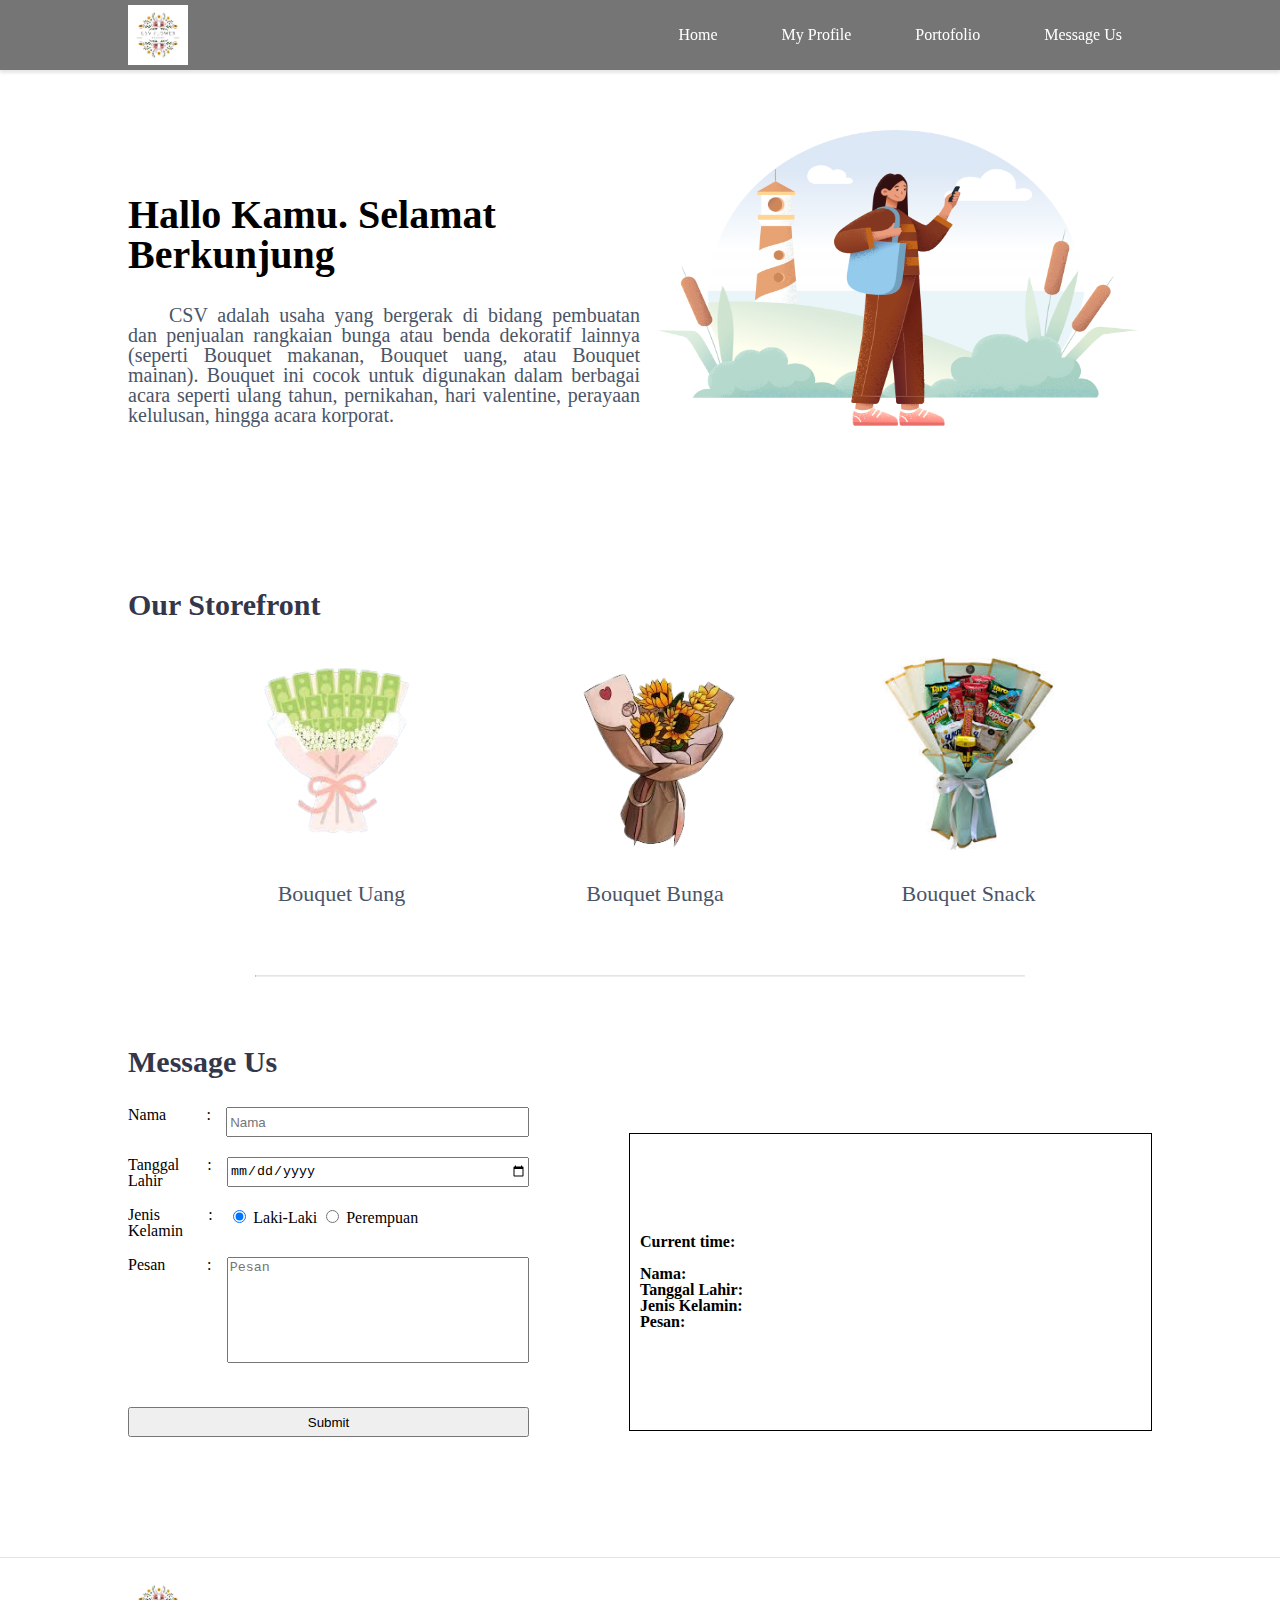
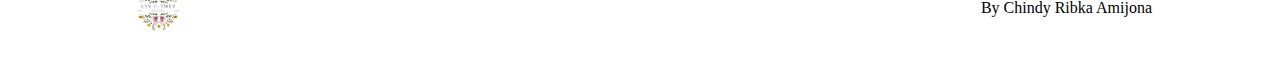
<file: index.html>
<!DOCTYPE html>
<html lang="en">
  <head>
    <meta charset="UTF-8" />
    <meta http-equiv="X-UA-Compatible" content="IE=edge" />
    <meta name="viewport" content="width=device-width, initial-scale=1.0" />
    <title>Chindy</title>
    <link rel="icon" type="image/x-icon" href="assets/logo.png" />
    <link rel="stylesheet" href="css/reset.css" />
    <link rel="stylesheet" href="css/index.css" />
  </head>

  <body>
    <!-- Header Navigation -->
    <header>
      <nav class="navbar">
        <img src="assets/logo.png" />
        <div class="navbar-menu">
          <a href="">Home</a>
          <a href="./profile.html">My Profile</a>
          <a href="./portofolio.html">Portofolio</a>
          <a href="./messages.html">Message Us</a>
        </div>
      </nav>
    </header>
    <!-- Main - Content -->
    <main>
      <!-- Section Hero -->
      <section class="hero-container">
        <div>
          <div>
            <h1>Hallo <span id="nameUser"></span>. Selamat Berkunjung</h1>
            <p>
              CSV adalah usaha yang bergerak di bidang pembuatan dan penjualan
              rangkaian bunga atau benda dekoratif lainnya (seperti Bouquet
              makanan, Bouquet uang, atau Bouquet mainan). Bouquet ini cocok
              untuk digunakan dalam berbagai acara seperti ulang tahun,
              pernikahan, hari valentine, perayaan kelulusan, hingga acara
              korporat.
            </p>
          </div>
        </div>
        <img src="assets/foto 1.png" />
      </section>

      <!-- Section Headquarter -->
      <section class="headquarter-container">
        <h2>Our Storefront</h2>

        <div class="headquarter-gallery">
          <div>
            <img src="assets/uang.png" />
            <h3>Bouquet Uang</h3>
          </div>
          <div>
            <img src="assets/matahari.png" />
            <h3>Bouquet Bunga</h3>
          </div>
          <div>
            <img src="assets/makanan.jpg" />
            <h3>Bouquet Snack</h3>
          </div>
        </div>
      </section>
      <hr />
      <!-- Section Contact -->
      <section id="contact" class="contact-container">
        <h2>Message Us</h2>
        <div class="contact-form">
          <form name="message-form" onsubmit="return validateForm()">
            <div class="input-type">
              <label for="name">Nama</label>
              <div class="colon">:</div>
              <input
                type="text"
                id="name"
                placeholder="Nama"
                name="full-name"
              />
            </div>
            <div class="input-type">
              <label for="birth">Tanggal Lahir</label>
              <div class="colon">:</div>
              <input
                type="date"
                id="birth"
                placeholder="Tanggal Lahir"
                name="birth-date"
              />
            </div>
            <div class="input-type">
              <label>Jenis Kelamin</label>
              <div class="colon">:</div>
              <div class="input-radio">
                <input
                  type="radio"
                  id="male"
                  name="gender"
                  value="Laki-Laki"
                  checked
                />
                <label for="male">Laki-Laki</label>
                <input
                  type="radio"
                  id="female"
                  name="gender"
                  value="Perempuan"
                />
                <label for="female">Perempuan</label>
              </div>
            </div>
            <div class="input-type">
              <label for="messages">Pesan</label>
              <div class="colon">:</div>
              <textarea
                placeholder="Pesan"
                id="messages"
                name="messages-user"
              ></textarea>
            </div>
            <div class="button-action">
              <input type="submit" value="Submit" />
            </div>
          </form>
          <div class="form-output">
            <p>Current time: <span id="current-time"></span></p>
            <br />
            <p>Nama: <span id="sender-full-name"></span></p>
            <p>Tanggal Lahir: <span id="sender-birth-date"></span></p>
            <p>Jenis Kelamin: <span id="sender-gender"></span></p>
            <p>Pesan: <span id="sender-messages"></span></p>
          </div>
        </div>
      </section>
    </main>
    <!-- Footer -->
    <footer>
      <img src="assets/logo.png" />
      <p>By Chindy Ribka Amijona</p>
    </footer>
    <script type="text/javascript" src="js/index.js"></script>
  </body>
</html>
</file>
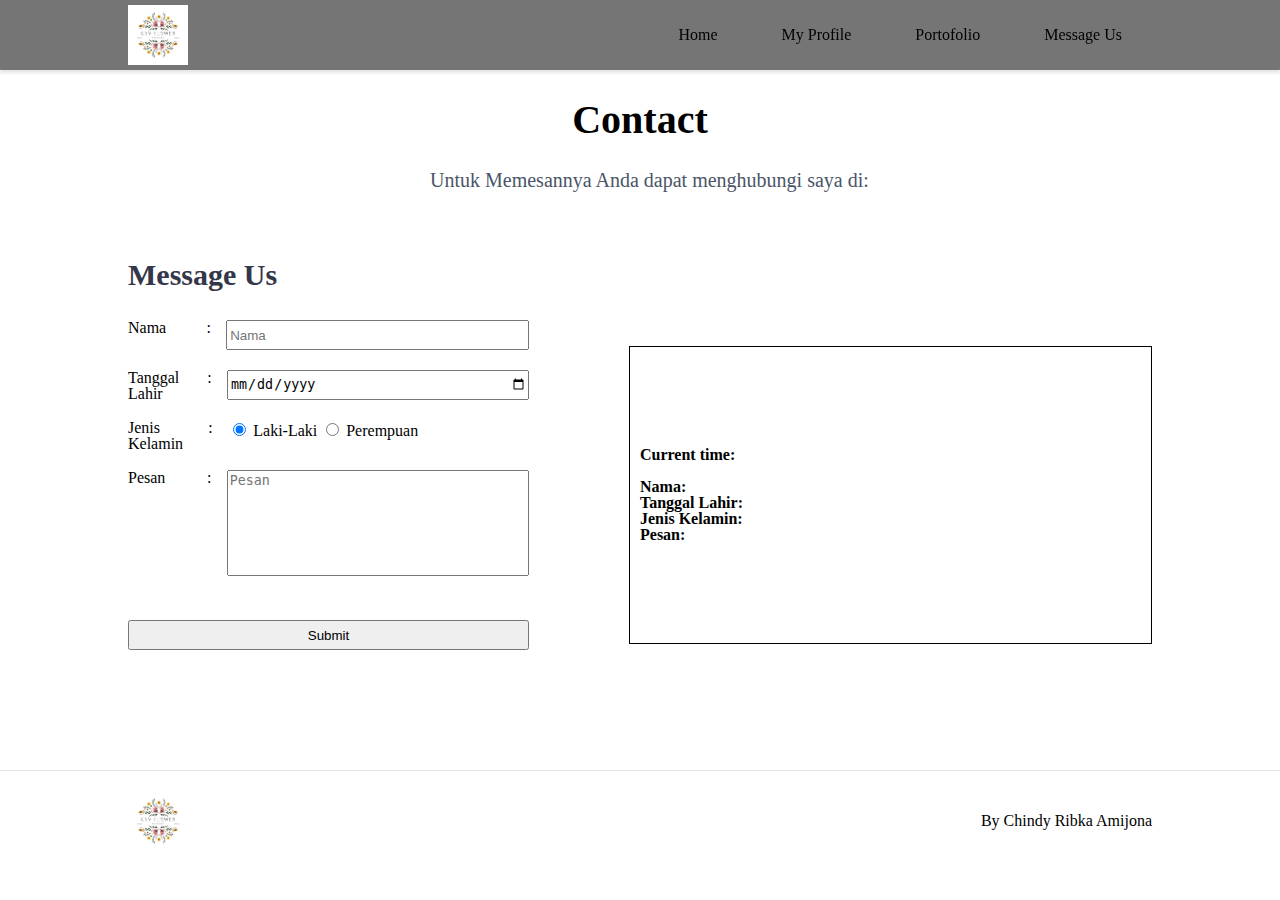
<file: messages.html>
<!DOCTYPE html>
<html lang="en">
  <head>
    <meta charset="UTF-8" />
    <meta http-equiv="X-UA-Compatible" content="IE=edge" />
    <meta name="viewport" content="width=device-width, initial-scale=1.0" />
    <title>Satoto- Software House</title>
    <link rel="icon" type="image/x-icon" href="assets/logo.png" />
    <link rel="stylesheet" href="css/reset.css" />
    <link rel="stylesheet" href="css/messages.css" />
  </head>

  <body>
    <!-- Header Navigation -->
    <header>
      <nav class="navbar">
        <img src="assets/logo.png" />
        <div class="navbar-menu">
          <a href="./index.html">Home</a>
          <a href="./profile.html">My Profile</a>
          <a href="./portofolio.html">Portofolio</a>
          <a href="./messages.html">Message Us</a>
        </div>
      </nav>
    </header>
    <!-- Main - Content -->
    <main>
      <!-- Section Hero -->
      <section class="hero-container">
        <div>
          <div>
            <h1>Contact</h1>
            <p>Untuk Memesannya Anda dapat menghubungi saya di:</p>
          </div>
        </div>
      </section>
      <!-- Section Contact -->
      <section id="contact" class="contact-container">
        <h2>Message Us</h2>
        <div class="contact-form">
          <form name="message-form" onsubmit="return validateForm()">
            <div class="input-type">
              <label for="name">Nama</label>
              <div class="colon">:</div>
              <input
                type="text"
                id="name"
                placeholder="Nama"
                name="full-name"
              />
            </div>
            <div class="input-type">
              <label for="birth">Tanggal Lahir</label>
              <div class="colon">:</div>
              <input
                type="date"
                id="birth"
                placeholder="Tanggal Lahir"
                name="birth-date"
              />
            </div>
            <div class="input-type">
              <label>Jenis Kelamin</label>
              <div class="colon">:</div>
              <div class="input-radio">
                <input
                  type="radio"
                  id="male"
                  name="gender"
                  value="Laki-Laki"
                  checked
                />
                <label for="male">Laki-Laki</label>
                <input
                  type="radio"
                  id="female"
                  name="gender"
                  value="Perempuan"
                />
                <label for="female">Perempuan</label>
              </div>
            </div>
            <div class="input-type">
              <label for="messages">Pesan</label>
              <div class="colon">:</div>
              <textarea
                placeholder="Pesan"
                id="messages"
                name="messages-user"
              ></textarea>
            </div>
            <div class="button-action">
              <input type="submit" value="Submit" />
            </div>
          </form>
          <div class="form-output">
            <p>Current time: <span id="current-time"></span></p>
            <br />
            <p>Nama: <span id="sender-full-name"></span></p>
            <p>Tanggal Lahir: <span id="sender-birth-date"></span></p>
            <p>Jenis Kelamin: <span id="sender-gender"></span></p>
            <p>Pesan: <span id="sender-messages"></span></p>
          </div>
        </div>
      </section>
    </main>
    <!-- Footer -->
    <footer>
      <img src="assets/logo.png" />
      <p>By Chindy Ribka Amijona</p>
    </footer>
    <script type="text/javascript" src="js/messages.js"></script>
  </body>
</html>
</file>
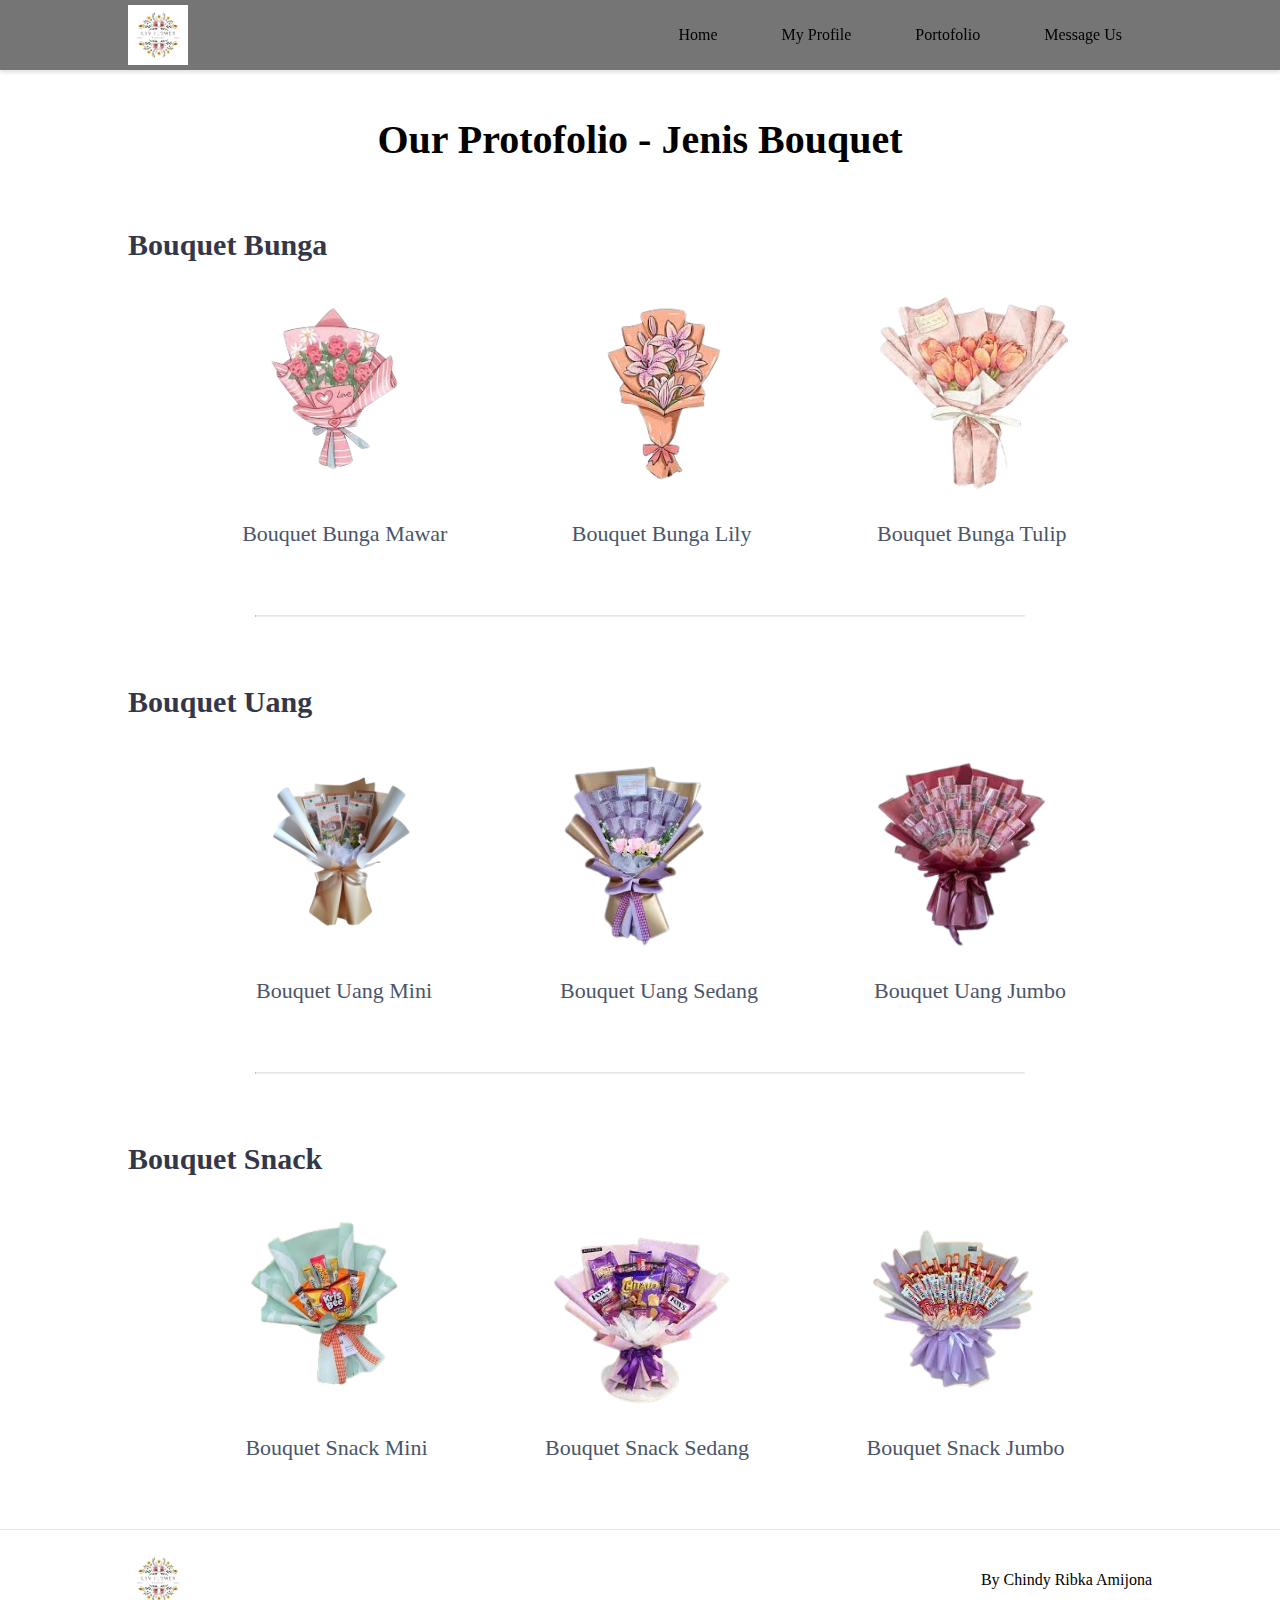
<file: portofolio.html>
<!DOCTYPE html>
<html lang="en">
  <head>
    <meta charset="UTF-8" />
    <meta http-equiv="X-UA-Compatible" content="IE=edge" />
    <meta name="viewport" content="width=device-width, initial-scale=1.0" />
    <title>Chindy Ribka</title>
    <link rel="icon" type="image/x-icon" href="assets/logo.png" />
    <link rel="stylesheet" href="css/reset.css" />
    <link rel="stylesheet" href="css/portofolio.css" />
  </head>

  <body>
    <!-- Header Navigation -->
    <header>
      <nav class="navbar">
        <img src="assets/logo.png" />
        <div class="navbar-menu">
          <a href="./index.html">Home</a>
          <a href="./profile.html">My Profile</a>
          <a href="./portofolio.html">Portofolio</a>
          <a href="./messages.html">Message Us</a>
        </div>
      </nav>
    </header>
    <!-- Main - Content -->
    <main>
      <!-- Section Header -->
      <header>
        <h1>Our Protofolio - Jenis Bouquet</h1>
      </header>
      <!-- Section Porto Design -->
      <section class="design-container">
        <h2>Bouquet Bunga</h2>
        <div class="design-gallery">
          <div>
            <img src="assets/mawar.png" />
            <h3>Bouquet Bunga Mawar</h3>
          </div>
          <div>
            <img src="assets/lily.png" />
            <h3>Bouquet Bunga Lily</h3>
          </div>
          <div>
            <img src="assets/tulip.png" />
            <h3>Bouquet Bunga Tulip</h3>
          </div>
        </div>
      </section>
      <hr />
      <!-- Section Porto Mobile -->
      <section class="mobile-container">
        <h2>Bouquet Uang</h2>
        <div class="mobile-gallery">
          <div>
            <img src="assets/mini.png" />
            <h3>Bouquet Uang Mini</h3>
          </div>
          <div>
            <img src="assets/sedeng.png" />
            <h3>Bouquet Uang Sedang</h3>
          </div>
          <div>
            <img src="assets/jumbo.png" />
            <h3>Bouquet Uang Jumbo</h3>
          </div>
        </div>
      </section>
      <hr />
      <!-- Section Porto Web -->
      <section class="web-container">
        <h2>Bouquet Snack</h2>
        <div class="web-gallery">
          <div>
            <img src="assets/smini.png" alt="Company" />
            <h3>Bouquet Snack Mini</h3>
          </div>
          <div>
            <img src="assets/ssedang.png" alt="E-Learning" />
            <h3>Bouquet Snack Sedang</h3>
          </div>
          <div>
            <img src="assets/sjumbo.png" alt="E-Commerce" />
            <h3>Bouquet Snack Jumbo</h3>
          </div>
        </div>
      </section>
    </main>
    <!-- Footer -->
    <footer>
      <img src="assets/logo.png" />
      <p>By Chindy Ribka Amijona</p>
    </footer>
  </body>
</html>
</file>
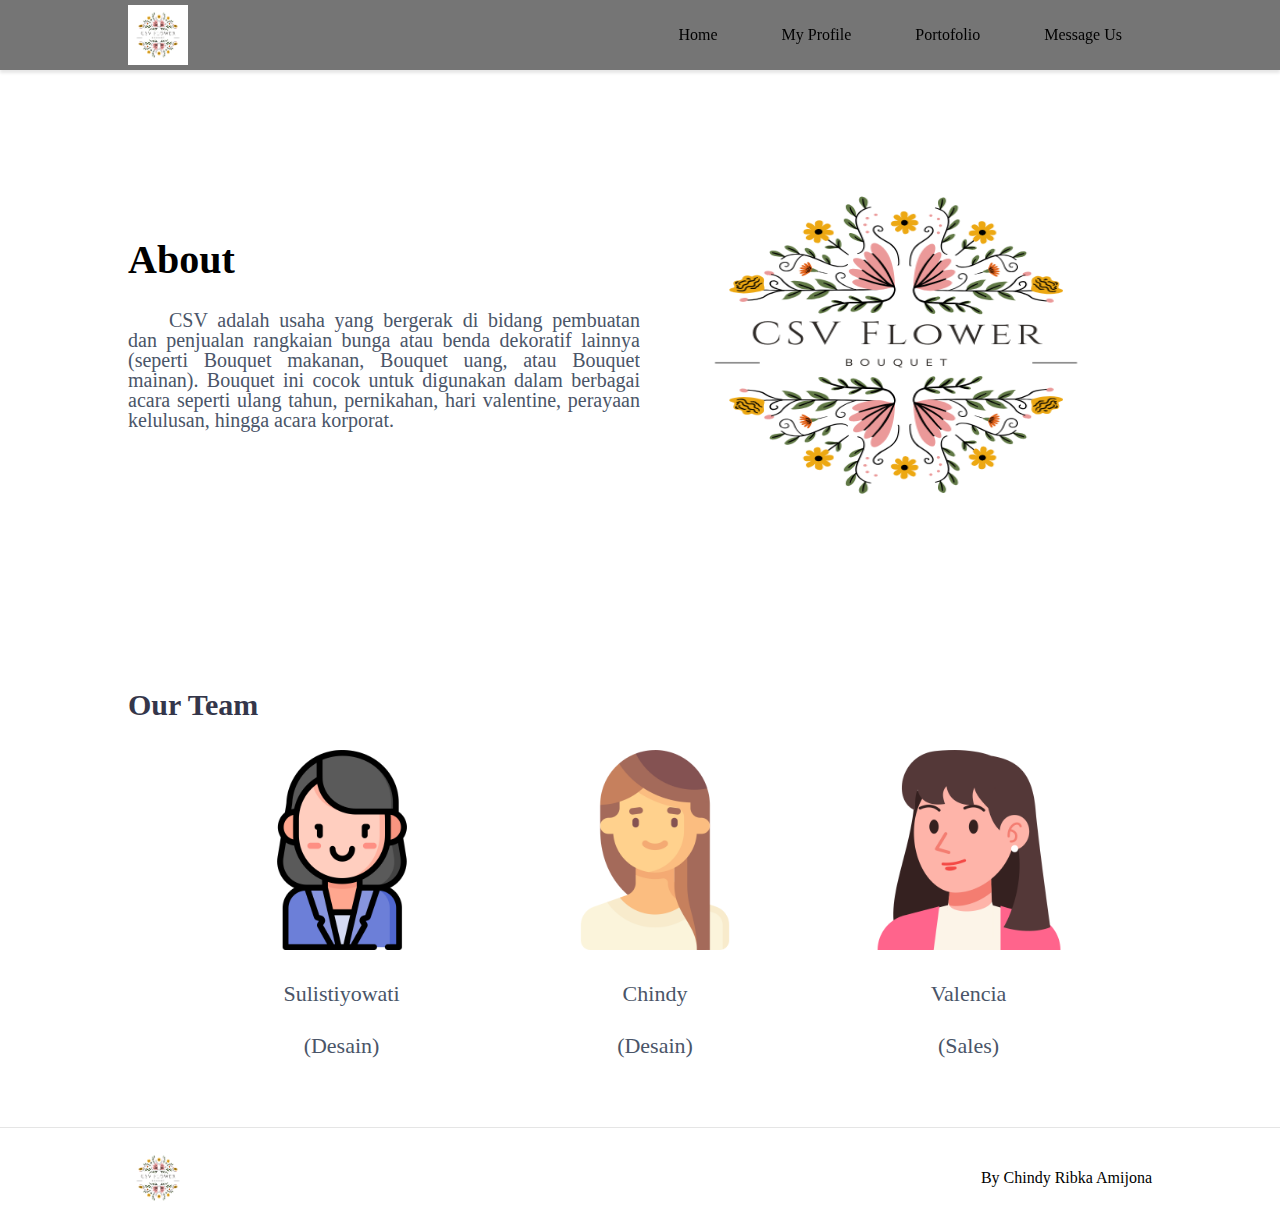
<file: profile.html>
<!DOCTYPE html>
<html lang="en">
  <head>
    <meta charset="UTF-8" />
    <meta http-equiv="X-UA-Compatible" content="IE=edge" />
    <meta name="viewport" content="width=device-width, initial-scale=1.0" />
    <title>Chindy Ribka</title>
    <link rel="icon" type="image/x-icon" href="assets/logo.png" />
    <link rel="stylesheet" href="css/reset.css" />
    <link rel="stylesheet" href="css/profile.css" />
  </head>

  <body>
    <!-- Header Navigation -->
    <header>
      <nav class="navbar">
        <img src="assets/logo.png" />
        <div class="navbar-menu">
          <a href="./index.html">Home</a>
          <a href="./profile.html">My Profile</a>
          <a href="./portofolio.html">Portofolio</a>
          <a href="./messages.html">Message Us</a>
        </div>
      </nav>
    </header>
    <!-- Main - Content -->
    <main>
      <!-- Section Hero -->
      
        <section class="hero-container">
          <div>
            <div>
              <h1>About</h1>
              <p>
                CSV adalah usaha yang bergerak di bidang pembuatan dan penjualan
                rangkaian bunga atau benda dekoratif lainnya (seperti Bouquet
                makanan, Bouquet uang, atau Bouquet mainan). Bouquet ini cocok untuk
                digunakan dalam berbagai acara seperti ulang tahun, pernikahan,
                hari valentine, perayaan kelulusan, hingga acara korporat.
            </p>
              
            </div> 
           
          </div>
          <img src="assets/logo.png" />
        </section>
        
      <!-- Section Team -->
      <section class="team-container">
        <h2>Our Team</h2>
        <div class="team-gallery">
          <div>
            <img src="assets/sulis.png" />
            <h3>Sulistiyowati</h3>
            <h3>(Desain)</h3>
          </div>
          <div>
            <img src="assets/fadiah.png" />
            <h3>Chindy</h3>
            <h3>(Desain)</h3>
          </div>
          <div>
            <img src="assets/valen.png"/>
            <h3>Valencia</h3>
            <h3>(Sales)</h3>
          </div>
        </div></header>
      </section>
    </main>
    <!-- Footer -->
    <footer>
      <img src="assets/logo.png" />
      <p>By Chindy Ribka Amijona</p>
    </footer>
    <script type="text/javascript" src="js/profile.js"></script>
  </body>
</html>
</file>
<file: css/index.css>
/* root */
:root {
    --darkGray: #34364a;
    --gray: #4a5568;
  }
  
  /* Header - Navigation */
  .navbar {
    display: flex;
    position: fixed;
    align-items: center;
    justify-content: space-between;
    background-color: rgb(117, 117, 117);
    box-shadow: 0px 3px 3px 0px rgba(0, 0, 0, 0.1);
    padding: 0 10%;
    height: 70px;
    width: 80%;
    top: 0;
  }
  
  .navbar > img {
    height: 60px;
  }
  .navbar > .navbar-menu > a {
    padding: 0px 30px 10px 30px;
  }
  
  .navbar-menu > a:link {
    text-decoration: none;
    color: rgb(255, 255, 255);
  }
  
  .navbar-menu > a:active {
    color: rgb(0, 0, 0);
  }
  
  .navbar-menu > a:visited {
    color: rgb(255, 255, 255);
  }
  
  .navbar-menu > a:hover {
    color: rgb(43, 43, 43);
  }
  
  /* Main - Content */
  main {
    margin-top: 70px;
    width: 100%;
  }
  
  /* Section Hero */
  .hero-container {
    display: flex;
    padding: 0 10%;
    height: 450px;
  }
  
  .hero-container > div {
    width: 50%;
    display: flex;
  
    align-items: center;
    justify-content: center;
    flex-direction: column;
  }
  
  .hero-container h1 {
    font-weight: 700;
    font-size: 40px;
    width: 500px;
    margin: 30px 0;
  }
  
  .hero-container p {
    font-size: 20px;
    text-align: justify;
    color: var(--gray);
    text-indent: 8%;
  }
  
  .hero-container > img {
    width: 50%;
    height: 400px;
    align-self: center;
  }
  
  hr {
    width: 60%;
    border-top: 1px solid rgba(0, 0, 0, 0.1);
  }
  
  /* Section Headquarter */
  .headquarter-container {
    height: auto;
    margin: 40px 0;
    padding: 0 10%;
    display: flex;
    flex-direction: column;
  }
  
  .headquarter-container h2 {
    color: var(--darkGray);
    font-weight: 700;
    font-size: 30px;
    width: 360px;
    margin: 30px 0;
  }
  
  .headquarter-gallery {
    display: flex;
    flex-wrap: wrap;
    justify-content: space-evenly;
    padding: 0px 0px 0px 30px;
    gap: 30px;
  }
  
  .headquarter-gallery img {
    height: 200px;
  }
  
  .headquarter-gallery h3 {
    color: var(--gray);
    font-weight: 100;
    font-size: 22px;
    margin: 30px 0;
    text-align: center;
  }
  
  /* Section Contact */
  .contact-container {
    height: 500px;
    margin: 40px 0;
    padding: 0 10%;
    display: flex;
    flex-direction: column;
  }
  
  .contact-container h2 {
    color: var(--darkGray);
    font-weight: 700;
    font-size: 30px;
    width: 360px;
    margin: 30px 0;
  }
  
  .contact-form {
    display: flex;
  }
  
  form {
    width: 50%;
    justify-content: center;
  }
  
  .input-type {
    display: flex;
    justify-content: flex-end;
    padding: 0px 100px 20px 0px;
    height: 30px;
  }
  
  .colon {
    flex: 5%;
  }
  
  form > div > label {
    flex: 20%;
  }
  
  form > div > input,
  .input-radio {
    flex: 75%;
  }
  
  form > div > textarea {
    flex: 75%;
    height: 100px;
    resize: none;
  }
  
  .button-action {
    display: flex;
    justify-content: flex-end;
    padding: 100px 100px 20px 0px;
    height: 30px;
  }
  
  .form-output {
    width: 50%;
    align-self: center;
    border: 1px solid black;
    padding: 100px 10px 100px 10px;
  }
  
  .form-output p {
    font-weight: 700;
  }
  
  /* Footer */
  footer {
    display: flex;
    align-items: center;
    padding: 0 10%;
    height: 100px;
    width: 80%;
    justify-content: space-between;
    border-top: 1px solid rgba(0, 0, 0, 0.1);
  }
  
  footer > img {
    height: 60px;
  }
  
  /* Responsive */
  /* Smartphone */
  @media only screen and (max-width: 840px) {
    .navbar {
      flex-direction: column;
      height: 200px;
      padding-bottom: 30px;
    }
  
    .navbar-menu {
      display: flex;
      flex-direction: column;
      text-align: center;
      width: 100%;
      gap: 10px;
    }
  
    .navbar > .navbar-menu > a {
      padding-bottom: 10px;
      border-bottom: 1px solid rgba(0, 0, 0, 0.1);
    }
  
    main {
      margin-top: 250px;
    }
  
    .hero-container {
      flex-direction: column;
      padding-top: 100px;
      padding-bottom: 100px;
      height: 100px;
    }
  
    .hero-container > div {
      width: 100%;
    }
  
    .hero-container > img {
      width: 100%;
    }
  
    .contact-container {
      height: auto;
    }
  
    .input-type {
      padding: 0px 0px 20px 0px;
    }
  
    .button-action {
      width: 100%;
      height: 30px;
      padding: 80px 0px 70px 0px;
    }
  
    .contact-form {
      flex-direction: column;
    }
  
    form {
      width: 100%;
    }
  
    .form-output {
      width: 100%;
    }
  
    footer {
      flex-direction: column;
      padding-bottom: 30px;
    }
  }
  
  /* Tablet */
  @media only screen and (max-width: 1200px) {
    .hero-container {
      flex-direction: column;
      padding-top: 100px;
      padding-bottom: 100px;
      height: 500px;
    }
  
    .hero-container > div {
      width: 100%;
    }
  
    .hero-container > img {
      width: 100%;
    }
  
    .contact-container {
      height: auto;
    }
  
    .input-type {
      padding: 0px 0px 20px 0px;
    }
  
    .button-action {
      width: 100%;
      height: 30px;
      padding: 80px 0px 70px 0px;
    }
  
    .contact-form {
      flex-direction: column;
    }
  
    form {
      width: 100%;
    }
  
    .form-output {
      width: 100%;
    }
    footer {
      flex-direction: column;
      padding-bottom: 30px;
    }
  }
</file>
<file: css/messages.css>
/* root */
:root {
    --darkGray: #34364a;
    --gray: #4a5568;
  }
  
  /* Header - Navigation */
  .navbar {
    display: flex;
    position: fixed;
    align-items: center;
    justify-content: space-between;
    background-color: rgb(117, 117, 117);
    box-shadow: 0px 3px 3px 0px rgba(0, 0, 0, 0.1);
    padding: 0 10%;
    height: 70px;
    width: 80%;
    top: 0;
  }
  
  .navbar > img {
    height: 60px;
  }
  .navbar > .navbar-menu > a {
    padding: 0px 30px 10px 30px;
  }
  
  .navbar-menu > a:link {
    text-decoration: none;
    color: black;
  }
  
  .navbar-menu > a:active {
    color: black;
  }
  
  .navbar-menu > a:visited {
    color: rgb(255, 255, 255);
  }
  
  .navbar-menu > a:hover {
    color: rgb(43, 43, 43);
  }
  
  /* Main - Content */
  main {
    margin-top: 70px;
    width: 100%;
  }
  
  /* Section Hero */
  .hero-container {
    padding: 0 10%;
  }
  
  .hero-container > div {
    width: 100%;
    display: flex;
    flex-direction: column;
    align-items: center;
    justify-content: center;
  }
  
  .hero-container h1 {
    font-weight: 700;
    text-align: center;
    font-size: 40px;
    width: 500px;
    margin: 30px 0;
  }
  
  .hero-container p {
    font-size: 20px;
    text-align: justify;
    color: var(--gray);
    text-indent: 8%;
  }
  
  /* Section Contact */
  .contact-container {
    height: 500px;
    margin: 40px 0;
    padding: 0 10%;
    display: flex;
    flex-direction: column;
  }
  
  .contact-container h2 {
    color: var(--darkGray);
    font-weight: 700;
    font-size: 30px;
    width: 360px;
    margin: 30px 0;
  }
  
  .contact-form {
    display: flex;
  }
  
  form {
    width: 50%;
    justify-content: center;
  }
  
  .input-type {
    display: flex;
    justify-content: flex-end;
    padding: 0px 100px 20px 0px;
    height: 30px;
  }
  
  .colon {
    flex: 5%;
  }
  
  form > div > label {
    flex: 20%;
  }
  
  form > div > input,
  .input-radio {
    flex: 75%;
  }
  
  form > div > textarea {
    flex: 75%;
    height: 100px;
    resize: none;
  }
  
  .button-action {
    display: flex;
    justify-content: flex-end;
    padding: 100px 100px 20px 0px;
    height: 30px;
  }
  
  .form-output {
    width: 50%;
    align-self: center;
    border: 1px solid black;
    padding: 100px 10px 100px 10px;
  }
  
  .form-output p {
    font-weight: 700;
  }
  
  /* Footer */
  footer {
    display: flex;
    align-items: center;
    padding: 0 10%;
    height: 100px;
    width: 80%;
    justify-content: space-between;
    border-top: 1px solid rgba(0, 0, 0, 0.1);
  }
  
  footer > img {
    height: 60px;
  }
  
  /* Responsive */
  /* Smartphone */
  @media only screen and (max-width: 840px) {
    .navbar {
      flex-direction: column;
      height: 200px;
      padding-bottom: 30px;
    }
  
    .navbar-menu {
      display: flex;
      flex-direction: column;
      text-align: center;
      width: 100%;
      gap: 10px;
    }
  
    .navbar > .navbar-menu > a {
      padding-bottom: 10px;
      border-bottom: 1px solid rgba(0, 0, 0, 0.1);
    }
  
    main {
      margin-top: 250px;
    }
  
    .hero-container {
      flex-direction: column;
      padding-top: 10px;
      padding-bottom: 10px;
    }
  
    .hero-container > div {
      width: 100%;
    }
  
    .contact-container {
      height: auto;
    }
  
    .input-type {
      padding: 0px 0px 20px 0px;
    }
  
    .button-action {
      width: 100%;
      height: 30px;
      padding: 80px 0px 70px 0px;
    }
  
    .contact-form {
      flex-direction: column;
    }
  
    form {
      width: 100%;
    }
  
    .form-output {
      width: 100%;
    }
  
    footer {
      flex-direction: column;
      padding-bottom: 30px;
    }
  }
  
  /* Tablet */
  @media only screen and (max-width: 1200px) {
    .hero-container {
      flex-direction: column;
      padding-top: 10px;
      padding-bottom: 10px;
    }
  
    .hero-container > div {
      width: 100%;
    }
  
    .contact-container {
      height: auto;
    }
  
    .input-type {
      padding: 0px 0px 20px 0px;
    }
  
    .button-action {
      width: 100%;
      height: 30px;
      padding: 80px 0px 70px 0px;
    }
  
    .contact-form {
      flex-direction: column;
    }
  
    form {
      width: 100%;
    }
  
    .form-output {
      width: 100%;
    }
    footer {
      flex-direction: column;
      padding-bottom: 30px;
    }
  }
</file>
<file: css/portofolio.css>
/* root */
:root {
    --darkGray: #34364a;
    --gray: #4a5568;
  }
  
  /* Header - Navigation */
  .navbar {
    display: flex;
    position: fixed;
    align-items: center;
    justify-content: space-between;
    background-color: rgb(117, 117, 117);
    box-shadow: 0px 3px 3px 0px rgba(0, 0, 0, 0.1);
    padding: 0 10%;
    height: 70px;
    width: 80%;
    top: 0;
  }
  
  .navbar > img {
    height: 60px;
  }
  .navbar > .navbar-menu > a {
    padding: 0px 30px 10px 30px;
  }
  
  .navbar-menu > a:link {
    text-decoration: none;
    color: black;
  }
  
  .navbar-menu > a:active {
    color: black;
  }
  
  .navbar-menu > a:visited {
    color: rgb(255, 255, 255);
  }
  
  .navbar-menu > a:hover {
    color: rgb(43, 43, 43);
  }
  
  /* Main - Content */
  main {
    margin-top: 70px;
    width: 100%;
  }
  
  /* Section Header */
  header > h1 {
    padding-top: 50px;
    text-align: center;
    font-weight: 700;
    font-size: 40px;
    width: 100%;
  }
  
  hr {
    width: 60%;
    border-top: 1px solid rgba(0, 0, 0, 0.1);
  }
  
  /* Section Porto Design */
  .design-container {
    height: auto;
    margin: 40px 0;
    padding: 0 10%;
    display: flex;
    flex-direction: column;
  }
  
  .design-container h2 {
    color: var(--darkGray);
    font-weight: 700;
    font-size: 30px;
    width: 360px;
    margin: 30px 0;
  }
  
  .design-gallery {
    display: flex;
    flex-wrap: wrap;
    justify-content: space-evenly;
    padding: 0px 0px 0px 30px;
    gap: 30px;
  }
  
  .design-gallery img {
    height: 200px;
  }
  
  .design-gallery h3 {
    color: var(--gray);
    font-weight: 100;
    font-size: 22px;
    margin: 30px 0;
    text-align: center;
  }
  
  /* Section Porto Mobile */
  .mobile-container {
    height: auto;
    margin: 40px 0;
    padding: 0 10%;
    display: flex;
    flex-direction: column;
  }
  
  .mobile-container h2 {
    color: var(--darkGray);
    font-weight: 700;
    font-size: 30px;
    width: 360px;
    margin: 30px 0;
  }
  
  .mobile-gallery {
    display: flex;
    flex-wrap: wrap;
    justify-content: space-evenly;
    padding: 0px 0px 0px 30px;
    gap: 30px;
  }
  
  .mobile-gallery img {
    height: 200px;
  }
  
  .mobile-gallery h3 {
    color: var(--gray);
    font-weight: 100;
    font-size: 22px;
    margin: 30px 0;
    text-align: center;
  }
  
  /* Section Porto Web */
  .web-container {
    height: auto;
    margin: 40px 0;
    padding: 0 10%;
    display: flex;
    flex-direction: column;
  }
  
  .web-container h2 {
    color: var(--darkGray);
    font-weight: 700;
    font-size: 30px;
    width: 360px;
    margin: 30px 0;
  }
  
  .web-gallery {
    display: flex;
    flex-wrap: wrap;
    justify-content: space-evenly;
    padding: 0px 0px 0px 30px;
    gap: 30px;
  }
  
  .web-gallery img {
    height: 200px;
  }
  
  .web-gallery h3 {
    color: var(--gray);
    font-weight: 100;
    font-size: 22px;
    margin: 30px 0;
    text-align: center;
  }
  
  /* Footer */
  footer {
    display: flex;
    align-items: center;
    padding: 0 10%;
    height: 100px;
    width: 80%;
    justify-content: space-between;
    border-top: 1px solid rgba(0, 0, 0, 0.1);
  }
  
  footer > img {
    height: 60px;
  }
  
  /* Responsive */
  /* Smartphone */
  @media only screen and (max-width: 840px) {
    .navbar {
      flex-direction: column;
      height: 200px;
      padding-bottom: 30px;
    }
  
    .navbar-menu {
      display: flex;
      flex-direction: column;
      text-align: center;
      width: 100%;
      gap: 10px;
    }
  
    .navbar > .navbar-menu > a {
      padding-bottom: 10px;
      border-bottom: 1px solid rgba(0, 0, 0, 0.1);
    }
  
    main {
      margin-top: 250px;
    }
  
    footer {
      flex-direction: column;
      padding-bottom: 30px;
    }
  }
  
  /* Tablet */
  @media only screen and (max-width: 1200px) {
    footer {
      flex-direction: column;
      padding-bottom: 30px;
    }
  }
</file>
<file: css/profile.css>
/* root */
:root {
    --darkGray: #34364a;
    --gray: #4a5568;
  }
  
  /* Header - Navigation */
  .navbar {
    display: flex;
    position: fixed;
    align-items: center;
    justify-content: space-between;
    background-color: rgb(117, 117, 117);
    box-shadow: 0px 3px 3px 0px rgba(0, 0, 0, 0.1);
    padding: 0 10%;
    height: 70px;
    width: 80%;
    top: 0;
  }
  .navbar > img {
    height: 60px;
  }
  .navbar > .navbar-menu > a {
    padding: 0px 30px 10px 30px;
  }
  
  .navbar-menu > a:link {
    text-decoration: none;
    color: black;
  }
  
  .navbar-menu > a:active {
    color: black;
  }
  
  .navbar-menu > a:visited {
    color: rgb(255, 255, 255);
  }
  
  .navbar-menu > a:hover {
    color: rgb(43, 43, 43);
  }
  
  /* Main - Content */
  main {
    margin-top: 70px;
    width: 100%;
  }
  
  /* Section Hero */
  .hero-container {
    display: flex;
    padding: 0 10%;
    height: 550px;
  }
  
  .hero-container > div {
    width: 100%;
    display: flex;
  
    align-items: center;
    justify-content: center;
    flex-direction: column;
  }
  
  .hero-container h1 {
    font-weight: 200;
    font-size: 10px;
    width: 500px;
    margin: 30px 0;
  }
  
  .hero-container p {
    font-size: 20px;
    text-align: justify;
    color: var(--gray);
    text-indent: 8%;
  }
  
  .hero-container > img {
    width: 50%;
    height: 400px;
    align-self: center;
  }
  .hero-container > div {
    width: 50%;
    height: 500px;
    display: flex;
    align-items: center;
    justify-content: center;
    flex-direction: column;
  }
  
  .hero-container h1 {
    font-weight: 700;
    font-size: 40px;
    width: 500px;
    margin: 30px 0;
  }
  
  .hero-container p {
    font-size: 20px;
    text-align: justify;
    color: var(--gray);
    text-indent: 8%;
  }
  
  .hero-container > img {
    width: 50%;
    height: 400px;
    align-self: center;
  }
  hr {
    width: 60%;
    border-top: 1px solid rgba(0, 0, 0, 0.1);
  }
  
  /* Secion Slideshow */
  .display-container {
    display: flex;
    padding: 0 10%;
    height: auto;
    flex-direction: column;
    margin: 80px 0;
  }
  
  .display-container > img {
    width: 1323px;
    height: 600px;
    object-fit: cover;
  }
  
  .slide-button {
    align-self: center;
    padding: 20px 0px 0px 0px;
  }
  
  .slide-button > button {
    margin: 0px 10px;
    padding: 5px 15px 5px 15px;
  }
  
  /* Section Team */
  .team-container {
    height: auto;
    margin: 40px 0;
    padding: 0 10%;
    display: flex;
    flex-direction: column;
  }
  
  .team-container h2 {
    color: var(--darkGray);
    font-weight: 700;
    font-size: 30px;
    width: 360px;
    margin: 30px 0;
  }
  
  .team-gallery {
    display: flex;
    flex-wrap: wrap;
    justify-content: space-evenly;
    padding: 0px 0px 0px 30px;
    gap: 30px;
  }
  
  .team-gallery img {
    height: 200px;
  }
  
  .team-gallery h3 {
    color: var(--gray);
    font-weight: 100;
    font-size: 22px;
    margin: 30px 0;
    text-align: center;
  }
  
  /* Footer */
  footer {
    display: flex;
    align-items: center;
    padding: 0 10%;
    height: 100px;
    width: 80%;
    justify-content: space-between;
    border-top: 1px solid rgba(0, 0, 0, 0.1);
  }
  
  footer > img {
    height: 60px;
  }
  
  /* Responsive */
  /* Smartphone */
  @media only screen and (max-width: 840px) {
    .navbar {
      flex-direction: column;
      height: 200px;
      padding-bottom: 30px;
    }
  
    .navbar-menu {
      display: flex;
      flex-direction: column;
      text-align: center;
      width: 100%;
      gap: 10px;
    }
  
    .navbar > .navbar-menu > a {
      padding-bottom: 10px;
      border-bottom: 1px solid rgba(0, 0, 0, 0.1);
    }
  
    main {
      margin-top: 250px;
    }
  
    .hero-container {
      flex-direction: column;
      padding-top: 100px;
      padding-bottom: 100px;
      height: 500px;
    }
  
    .hero-container > div {
      width: 100%;
    }
  
    .hero-container > img {
      width: 100%;
    }
  
    footer {
      flex-direction: column;
      padding-bottom: 30px;
    }
  }
  
  /* Tablet */
  @media only screen and (max-width: 1200px) {
    .hero-container {
      flex-direction: column;
      padding-top: 100px;
      padding-bottom: 100px;
      height: 250px;
    }
  
    .hero-container > div {
      width: 100%;
      display: flex;
      align-items: center;
      justify-content: center;
      flex-direction: column;
    }
  
    .hero-container > img {
      width: 50%;
      height: 400px;
      align-self: center;
    }
  
    footer {
      flex-direction: column;
      padding-bottom: 30px;
    }
  }
</file>
